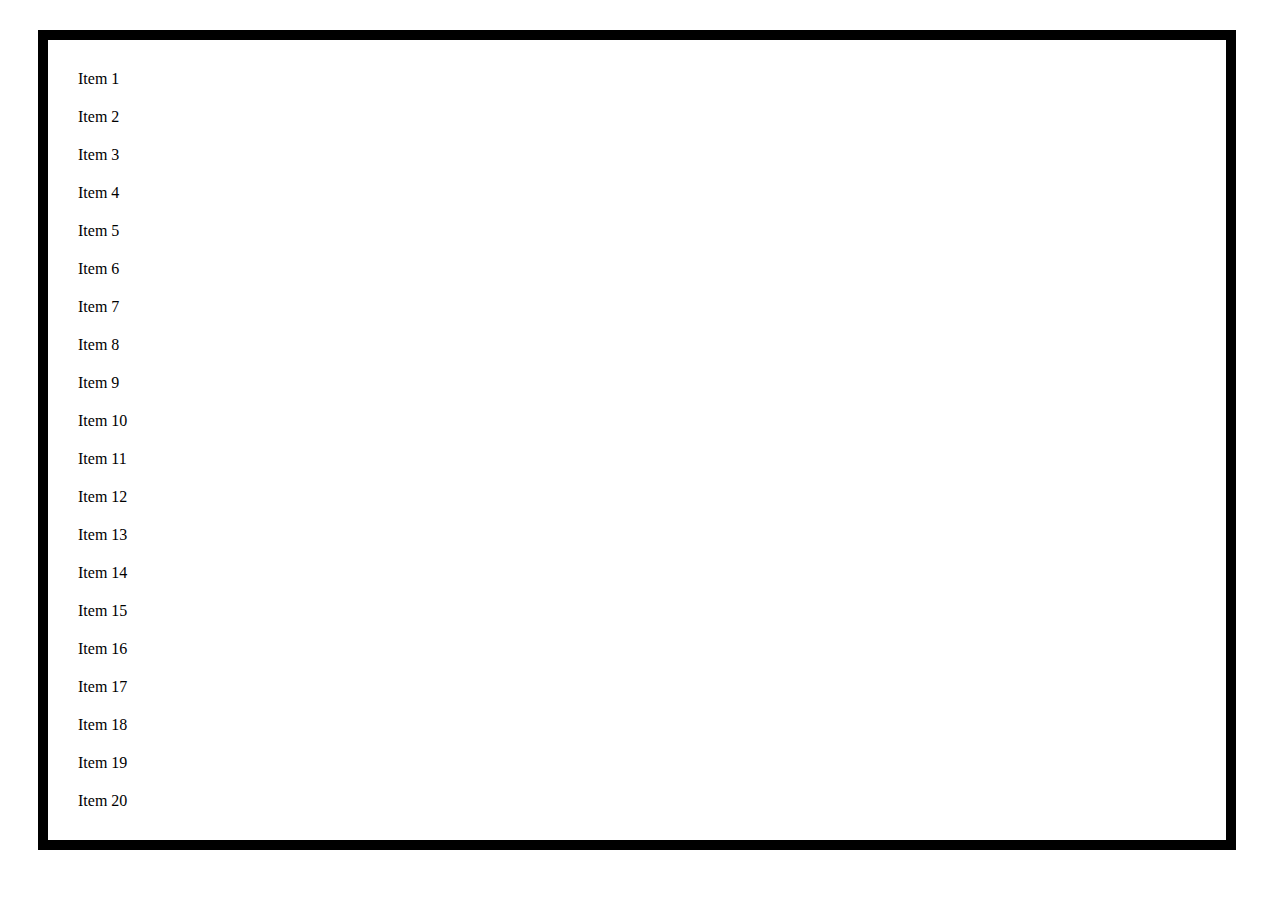
<file: ders4/index.html>
<!DOCTYPE html>
<html lang="en">
<head>
  <meta charset="UTF-8">
  <meta name="viewport" content="width=device-width, initial-scale=1.0">
  <title>Document</title>
  <link rel="stylesheet" href="style.css">
</head>
<body>

  <ul id='infinite-list'>
  </ul>

  <script src="main.js"></script>
</body>
</html>
</file>
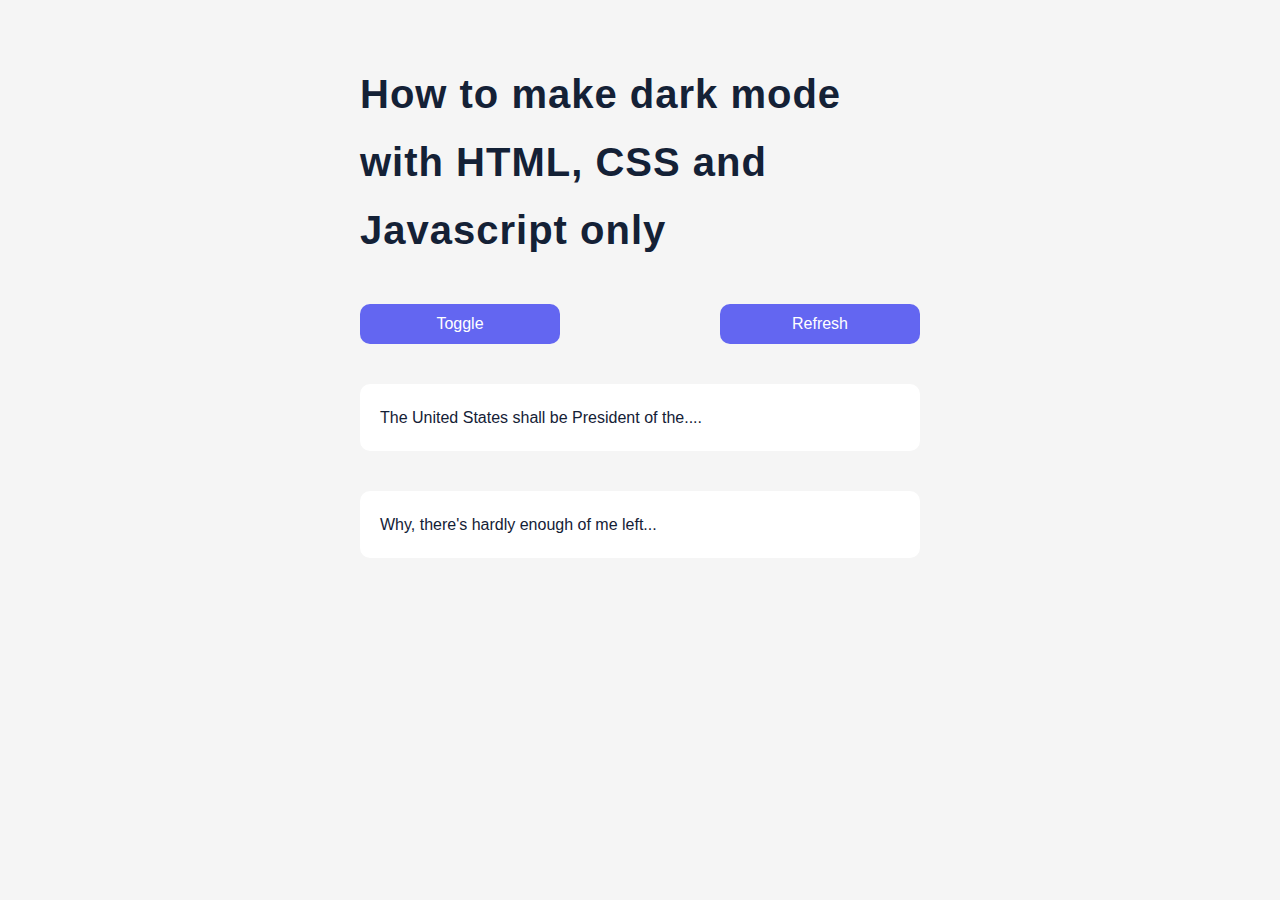
<file: ders5/index.html>
<!DOCTYPE html>
<html lang="en">
<head>
  <meta charset="UTF-8">
  <meta name="viewport" content="width=device-width, initial-scale=1.0">
  <title>Document</title>
  <link rel="stylesheet" href="style.css">
</head>
<body>
  <div class="container">
    <h1 class="heading">
      How to make dark mode with HTML, CSS and Javascript only
    </h1>
    <div class="buttons">
      <button id="toggle" class="button">toggle</button>
      <button id="refresh" class="button">refresh</button>
    </div>
    <div class="text-wrapper">
      <p class="paragraph">
        The United States shall be President of the....
      </p>
    </div>
    <div class="text-wrapper">
      <p class="paragraph">
        Why, there's hardly enough of me left...
      </p>
    </div>
  </div>
  <script src="main.js"></script>
</body>
</html>
</file>
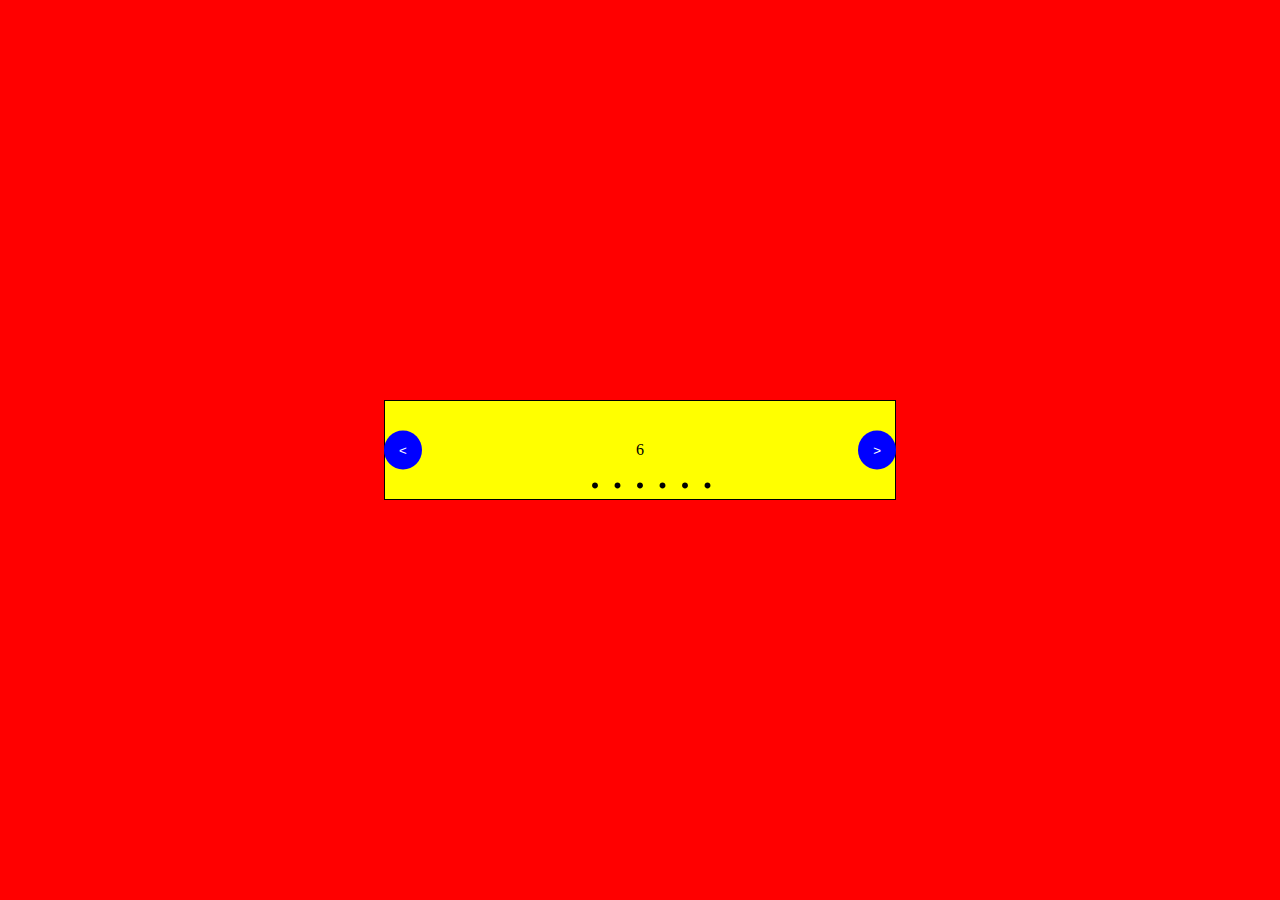
<file: ders6/index.html>
<!DOCTYPE html>
<html lang="en">
<head>
  <meta charset="UTF-8">
  <meta name="viewport" content="width=device-width, initial-scale=1.0">
  <title>Document</title>
  <link rel="stylesheet" href="style.css">
</head>
<body>
  <div class="slides">
    <button class="prew btn">
      < </button>
        <div class="slide">1</div>
        <div class="slide">2</div>
        <div class="slide">3</div>
        <div class="slide">4</div>
        <div class="slide">5</div>
        <div class="slide">6</div>

        <button class="next btn"> > </button>
        <div class="mover">
          <ul class="pointer">
            <li class="pointers">.</li>
            <li class="pointers">.</li>
            <li class="pointers">.</li>
            <li class="pointers">.</li>
            <li class="pointers">.</li>
            <li class="pointers">.</li>
          </ul>
        </div>
  </div>

  <script src="./main.js"></script>
</body>
</html>
</file>
<file: ders4/style.css>
#infinite-list {
  width: 90%;
  overflow: auto;
  margin: 30px;
  padding: 20px;
  border: 10px solid black;
}

li {
  padding: 10px;
  list-style-type: none;
}

li:hover {
  background: #ccc;
}/*# sourceMappingURL=style.css.map */
</file>
<file: ders5/style.css>
* {
  margin: 0;
  padding: 0;
  box-sizing: border-box;
}

/* Definition of colors */
body {
  /* text colors */
  --text-white: #ffffff;
  --text-dark: #142136;
  /* background colors */
  --bg-grey-light: #f5f5f5;
  --bg-white: #ffffff;
  --bg-blue-dark: #142136;
  --bg-indigo: #6366f1;
  font-family: "Inter", sans-serif;
  line-height: 1.7;
  background-color: var(--bg-grey-light);
}

.dark {
  --text-white: #e6e6e6;
  --text-dark: #ffffff;
  --bg-grey-light: #142136;
  --bg-white: #22395d;
  --bg-blue-dark: #142136;
  --bg-indigo: #7577e1;
}

.container {
  max-width: 600px;
  margin: 40px auto;
  display: flex;
  padding: 20px;
  flex-direction: column;
}

.text-wrapper {
  width: 100%;
  padding: 20px;
  background-color: var(--bg-white);
  margin-bottom: 40px;
  border-radius: 10px;
}

.paragraph {
  font-size: 16px;
  color: var(--text-dark);
}

.heading {
  font-size: 40px;
  letter-spacing: 1px;
  font-weight: 900;
  margin-bottom: 40px;
  color: var(--text-dark);
}

.buttons {
  width: 100%;
  display: flex;
  justify-content: space-between;
  margin-bottom: 40px;
}

.button {
  width: 200px;
  padding: 5px;
  height: 40px;
  border: none;
  border-radius: 10px;
  font-family: inherit;
  cursor: pointer;
  background-color: var(--bg-indigo);
  color: var(--text-white);
  font-size: 16px;
  font-weight: 400;
  text-transform: capitalize;
}/*# sourceMappingURL=style.css.map */
</file>
<file: ders6/style.css>
* {
  padding: 0;
  margin: 0;
  box-sizing: border-box;
}

body {
  width: 100%;
  height: 100vh;
  display: flex;
  justify-content: center;
  align-items: center;
  background: red;
}

.slides {
  width: 40%;
  height: 100px;
  background: bisque;
  position: relative;
  overflow: hidden;
  display: flex;
  align-items: center;
  justify-content: center;
}
.slides .slide {
  width: 100%;
  height: 100%;
  position: absolute;
  top: 0;
  left: 0;
  transition: all 0.4s ease-in-out;
  border: 1px solid black;
  display: flex;
  align-items: center;
  justify-content: center;
  z-index: 66;
  background: yellow;
}
.slides .btn {
  padding: 12px 15px;
  background: blue;
  border: none;
  outline: none;
  cursor: pointer;
  border-radius: 50%;
  color: white;
  position: absolute;
  z-index: 99999999;
}
.slides .next {
  top: 50%;
  right: 0;
  transform: translateY(-50%);
}
.slides .prew {
  top: 50%;
  left: 0;
  transform: translateY(-50%);
}

.mover {
  position: absolute;
  bottom: 0;
  left: 40%;
  z-index: 1000;
}

.pointer {
  display: flex;
  align-items: center;
  justify-content: center;
  -moz-column-gap: 10px;
       column-gap: 10px;
  color: #000;
  font-size: 50px;
}

.pointers {
  display: flex;
  cursor: pointer;
}/*# sourceMappingURL=style.css.map */
</file>
